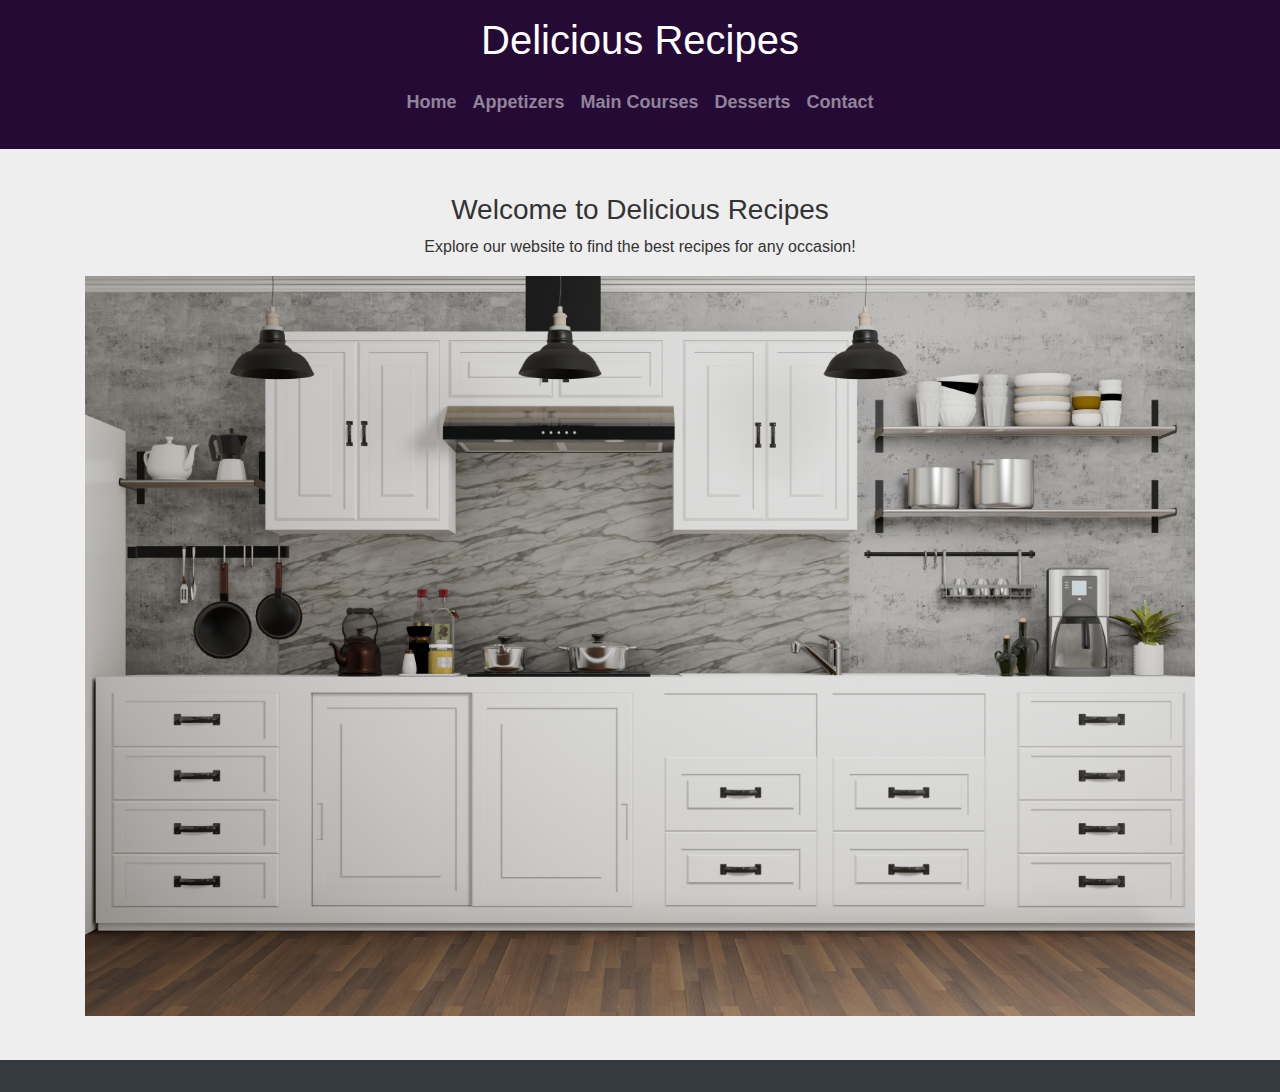
<file: index.html>
<!DOCTYPE html>
<html lang="en">
<head>
    <meta charset="UTF-8">
    <meta name="viewport" content="width=device-width, initial-scale=1.0">
    <title>Delicious Recipes</title>
    <link rel="stylesheet" href="https://stackpath.bootstrapcdn.com/bootstrap/4.5.2/css/bootstrap.min.css">
    <link rel="stylesheet" href="styles.css">
</head>
<body class="index">
    <header class="text-white text-center py-3" style="background-color: #240A34;">
        <h1>Delicious Recipes</h1>
        <nav class="navbar navbar-expand-lg navbar-dark" style="background-color: #240A34;">
            <div class="container">
                <div class="collapse navbar-collapse justify-content-center" id="navbarNav">
                    <ul class="navbar-nav">
                        <li class="nav-item"><a class="nav-link" href="index.html">Home</a></li>
                        <li class="nav-item"><a class="nav-link" href="appetizers.html">Appetizers</a></li>
                        <li class="nav-item"><a class="nav-link" href="main_courses.html">Main Courses</a></li>
                        <li class="nav-item"><a class="nav-link" href="desserts.html">Desserts</a></li>
                        <li class="nav-item"><a class="nav-link" href="contact.html">Contact</a></li>
                    </ul>
                </div>
            </div>
        </nav>
    </header>
    <main class="container my-4">
        <h3>Welcome to Delicious Recipes</h3>
        <p>Explore our website to find the best recipes for any occasion!</p>
        <img src="kitchen.jpg" alt="Kitchen" class="img-fluid">
    </main>
    <footer class="bg-dark text-white text-center py-3">
        
    </footer>
    <script src="https://code.jquery.com/jquery-3.5.1.slim.min.js"></script>
    <script src="https://cdn.jsdelivr.net/npm/bootstrap@4.5.2/dist/js/bootstrap.bundle.min.js"></script>
</body>
</html>
</file>
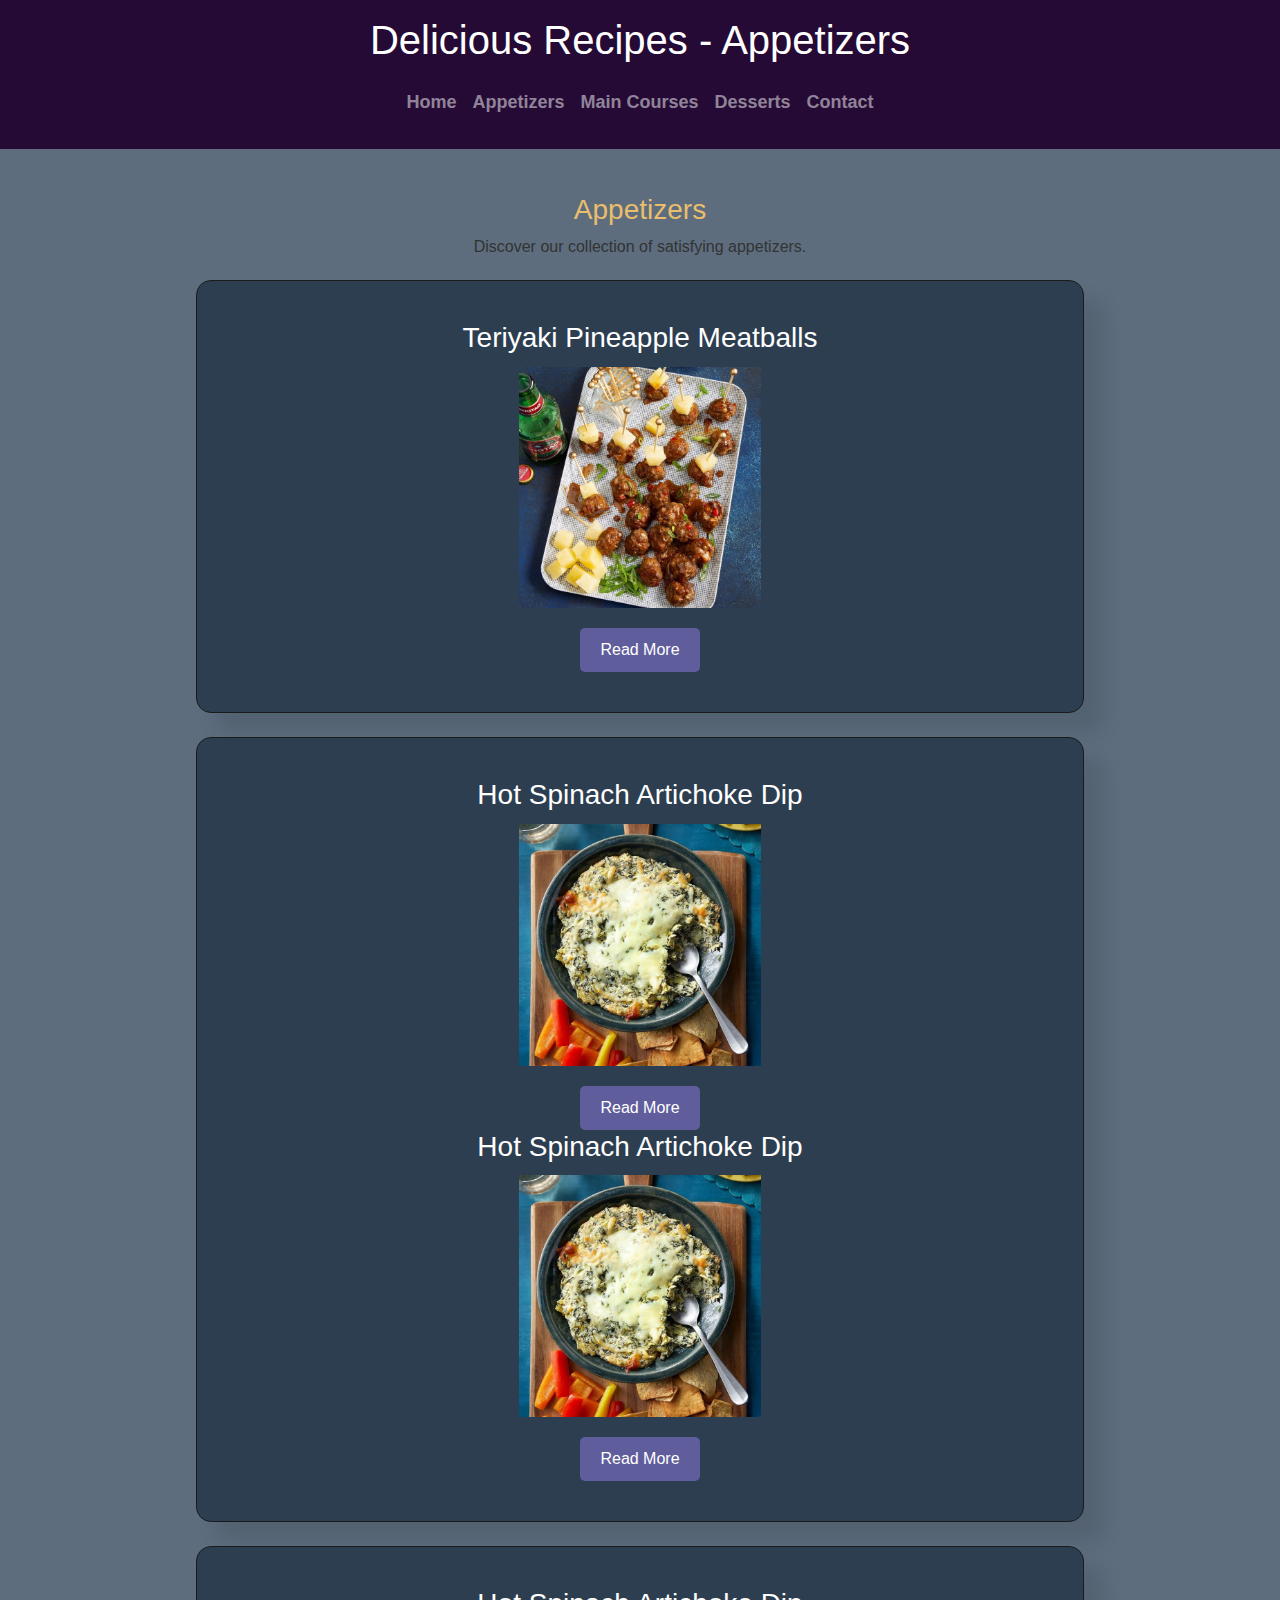
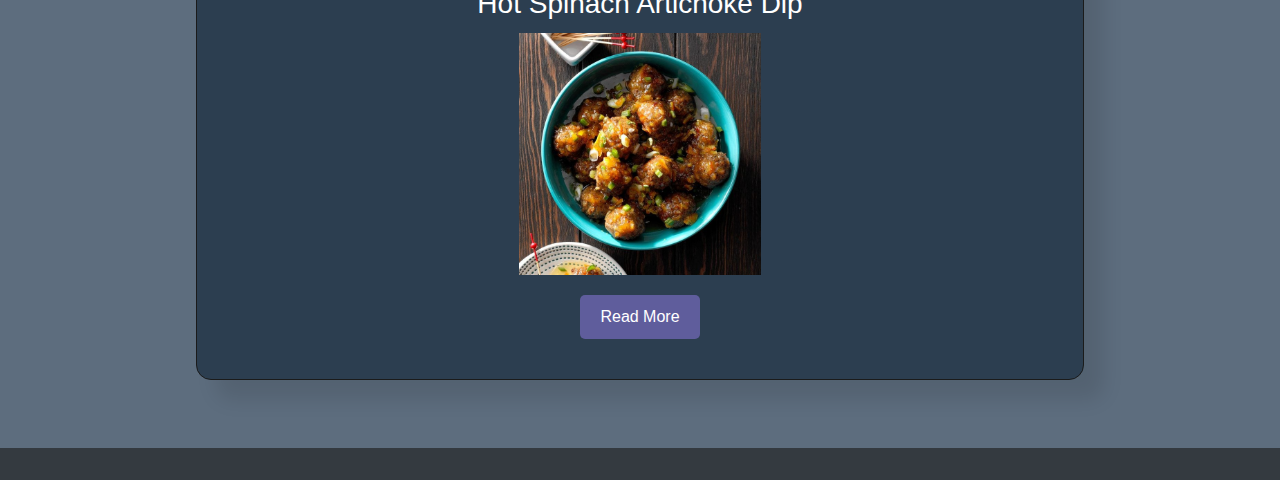
<file: appetizers.html>
<!DOCTYPE html>
<html lang="en">
<head>
    <meta charset="UTF-8">
    <meta name="viewport" content="width=device-width, initial-scale=1.0">
    <title>Appetizers - Delicious Recipes</title>
    <link rel="stylesheet" href="https://stackpath.bootstrapcdn.com/bootstrap/4.5.2/css/bootstrap.min.css">
    <link rel="stylesheet" href="styles.css">
</head>
<body>
    <header class="text-white text-center py-3" style="background-color: #240A34;">
        <h1>Delicious Recipes - Appetizers</h1>
        <nav class="navbar navbar-expand-lg navbar-dark" style="background-color: #240A34;">
            <div class="container-sm">
                <div class="collapse navbar-collapse justify-content-center" id="navbarNav">
                    <ul class="navbar-nav">
                        <li class="nav-item"><a class="nav-link" href="index.html">Home</a></li>
                        <li class="nav-item"><a class="nav-link" href="appetizers.html">Appetizers</a></li>
                        <li class="nav-item"><a class="nav-link" href="main_courses.html">Main Courses</a></li>
                        <li class="nav-item"><a class="nav-link" href="desserts.html">Desserts</a></li>
                        <li class="nav-item"><a class="nav-link" href="contact.html">Contact</a></li>
                    </ul>
                </div>
            </div>      
        </nav>
    </header>
    <main class="container-sm my-4">
        <h3 class="text-success" style="color: #EABE6C !important;">Appetizers</h3>
        <p>Discover our collection of satisfying appetizers.</p>
        <div class="recipe-card card mb-4">
            <div class="card-body">
                <h3 class="card-title">Teriyaki Pineapple Meatballs</h3>
                <div class="bg-image">
                    <img src="aptfood1.jpg" alt="chicken" class="hover-zoom img-fluid" style="width: 30%;">
                </div>
                <button class="btn btn-success dropdown-btn">Read More</button>
                <div class="dropdown-content">
                    <h3>Ingredients:</h3>
                    <ul>
                        <li>1 pound ground beef or pork</li>
                        <li>1/2 cup breadcrumbs</li>
                        <li>1/4 cup milk</li>
                        <li>1 egg</li>
                        <li>2 cloves garlic, minced</li>
                        <li>1 teaspoon grated ginger</li>
                        <li>Salt and pepper to taste</li>
                        <li>1 cup teriyaki sauce</li>
                        <li>1 cup pineapple chunks</li>
                        <li>2 tablespoons sesame seeds, for garnish</li>
                        <li>2 green onions, sliced, for garnish</li>
                    </ul>
                    <h3>Instructions:</h3>
                    <ol>
                        <li>Preheat the oven: Preheat your oven to 375°F (190°C).</li>
                        <li>Make the meatballs: In a large bowl, combine the ground beef or pork, breadcrumbs, milk, egg, minced garlic, grated ginger, salt, and pepper. Mix until well combined. Shape the mixture into meatballs, about 1 inch in diameter.</li>
                        <li>Cook the meatballs: Place the meatballs on a baking sheet lined with parchment paper. Bake in the preheated oven for 20-25 minutes, or until the meatballs are cooked through and browned.</li>
                        <li>Prepare the teriyaki sauce: In a saucepan, heat the teriyaki sauce over medium heat. Add the pineapple chunks and cook for 2-3 minutes, until heated through.</li>
                        <li>Combine meatballs and sauce: Once the meatballs are done, transfer them to a serving dish. Pour the teriyaki sauce and pineapple chunks over the meatballs.</li>
                        <li>Garnish and serve: Sprinkle sesame seeds and sliced green onions over the meatballs for garnish. Serve hot and enjoy your delicious Teriyaki Pineapple Meatballs!</li>
                    </ol>
                </div>
            </div>
        </div>
        <div class="recipe-card card mb-4">
            <div class="card-body">
                <h3 class="card-title">Hot Spinach Artichoke Dip</h3>
                <div class="bg-image">
                    <img src="aptfood2.jpg" alt="chicken" class="hover-zoom img-fluid" style="width: 30%;">
                </div>
                <button class="btn btn-success dropdown-btn">Read More</button>
                <div class="dropdown-content">
                    <h3>Ingredients:</h3>
                    <ul>
                        <li>1 (10-ounce) package frozen chopped spinach, thawed and drained</li>
                        <li>1 (14-ounce) can artichoke hearts, drained and chopped</li>
                        <li>1 cup grated Parmesan cheese</li>
                        <li>1 cup shredded mozzarella cheese</li>
                        <li>1/2 cup mayonnaise</li>
                        <li>1/2 cup sour cream</li>
                        <li>1 clove garlic, minced</li>
                        <li>1/4 teaspoon red pepper flakes (optional)</li>
                        <li>Salt and pepper to taste</li>
                    </ul>
                    <h3>Instructions:</h3>
                    <ol>
                        <li>Preheat the oven: Preheat your oven to 375°F (190°C).</li>
                        <li>Mix the ingredients: In a large mixing bowl, combine the chopped spinach, chopped artichoke hearts, grated Parmesan cheese, shredded mozzarella cheese, mayonnaise, sour cream, minced garlic, red pepper flakes (if using), salt, and pepper. Mix until well combined.</li>
                        <li>Transfer to baking dish: Transfer the mixture to a greased baking dish, spreading it out evenly.</li>
                        <li>Bake: Bake in the preheated oven for 25-30 minutes, or until the dip is hot and bubbly and the top is golden brown.</li>
                        <li>Serve: Remove the dip from the oven and let it cool for a few minutes before serving. Serve hot with tortilla chips, crackers, or sliced baguette.</li>
                    </ol>
                </div>
                <h3 class="card-title">Hot Spinach Artichoke Dip</h3>
                <div class="bg-image">
                    <img src="aptfood2.jpg" alt="chicken" class="hover-zoom img-fluid" style="width: 30%;">
                </div>
                <button class="btn btn-success dropdown-btn">Read More</button>
                <div class="dropdown-content">
                    <h3>Ingredients:</h3>
                    <ul>
                        <li>1 (10-ounce) package frozen chopped spinach, thawed and drained</li>
                        <li>1 (14-ounce) can artichoke hearts, drained and chopped</li>
                        <li>1 cup grated Parmesan cheese</li>
                        <li>1 cup shredded mozzarella cheese</li>
                        <li>1/2 cup mayonnaise</li>
                        <li>1/2 cup sour cream</li>
                        <li>1 clove garlic, minced</li>
                        <li>1/4 teaspoon red pepper flakes (optional)</li>
                        <li>Salt and pepper to taste</li>
                    </ul>
                    <h3>Instructions:</h3>
                    <ol>
                        <li>Preheat the oven: Preheat your oven to 375°F (190°C).</li>
                        <li>Mix the ingredients: In a large mixing bowl, combine the chopped spinach, chopped artichoke hearts, grated Parmesan cheese, shredded mozzarella cheese, mayonnaise, sour cream, minced garlic, red pepper flakes (if using), salt, and pepper. Mix until well combined.</li>
                        <li>Transfer to baking dish: Transfer the mixture to a greased baking dish, spreading it out evenly.</li>
                        <li>Bake: Bake in the preheated oven for 25-30 minutes, or until the dip is hot and bubbly and the top is golden brown.</li>
                        <li>Serve: Remove the dip from the oven and let it cool for a few minutes before serving. Serve hot with tortilla chips, crackers, or sliced baguette.</li>
                    </ol>
                </div>
            </div>
        </div>
        <div class="recipe-card card mb-4">
            <div class="card-body">
                <h3 class="card-title">Hot Spinach Artichoke Dip</h3>
                <div class="bg-image">
                    <img src="aptfood3.jpg" alt="chicken" class="hover-zoom img-fluid" style="width: 30%;">
                </div>
                <button class="btn btn-success dropdown-btn">Read More</button>
                <div class="dropdown-content">
                    <h3>Ingredients:</h3>
                    <ul>
                        <li>1 pound ground meat (beef, pork, chicken, or turkey)</li>
                        <li>1/2 cup breadcrumbs</li>
                        <li>1/4 cup finely chopped onion</li>
                        <li>1 clove garlic, minced</li>
                        <li>1 egg</li>
                        <li>Salt and pepper to taste</li>
                        <li>1 tablespoon olive oil</li>
                        <li>1/2 cup orange marmalade</li>
                        <li>2 tablespoons soy sauce</li>
                        <li>1 tablespoon rice vinegar</li>
                        <li>1 teaspoon grated ginger</li>
                        <li>1 teaspoon minced garlic</li>
                        <li>1/4 teaspoon red pepper flakes (optional)</li>
                        <li>Salt and pepper to taste</li>
                    </ul>
                    <h3>Instructions:</h3>
                    <ol>
                        <li> <h3>Preheat the Oven: Preheat your oven to 375°F (190°C).</h3></li>
                        <li> <h3>Make the Meatballs: </h3>
                            <ol>
                                <li>In a large bowl, combine the ground meat, breadcrumbs, chopped onion, minced garlic, egg, salt, and pepper.</li>
                                <li>Mix everything together until well combined.</li>
                                <li>Shape the mixture into meatballs, about 1 inch in diameter.</li>
                            </ol>
                        </li>
                        <li> <h3>Brown the Meatballs: </h3>
                            <ol>
                                <li>Heat the olive oil in a large skillet over medium heat.</li>
                                <li>Add the meatballs to the skillet in batches, and cook for about 2-3 minutes on each side, or until browned. They don't need to be fully cooked at this point.</li>
                            </ol>
                        </li>
                        <li> <h3>Make the Orange Glaze:</h3>
                            <ol>
                                <li>In a small saucepan, combine the orange marmalade, soy sauce, rice vinegar, grated ginger, minced garlic, and red pepper flakes (if using).</li>
                                <li>Cook over medium heat, stirring occasionally, until the marmalade is melted and the sauce is smooth.</li>
                            </ol>
                        </li>
                        <li> <h3>Coat the Meatballs:</h3>
                            <ol>
                                <li>Place the browned meatballs in a baking dish.</li>
                                <li>Pour the orange glaze over the meatballs, making sure they are evenly coated.</li>
                            </ol>
                        </li>
                        <li> <h3>Bake the Meatballs:</h3>
                            <ol>
                                <li>Transfer the baking dish to the preheated oven.</li>
                                <li>Bake for 15-20 minutes, or until the meatballs are cooked through and the glaze is bubbly and caramelized.</li>
                            </ol>
                        </li>
                        <li> <h3>Serve:</h3>
                            <ol>
                                <li>Once done, remove the meatballs from the oven.</li>
                                <li>Serve the orange-glazed meatballs hot, garnished with some chopped green onions or sesame seeds if desired.</li>
                                <li>They can be served as an appetizer with toothpicks or as a main dish with rice or noodles.</li>
                            </ol>
                        </li>
                    </ol>
                </div>
            </div>
        </div>
    </main>
    <footer class="bg-dark text-white text-center py-3">
    </footer>
    <script src="https://code.jquery.com/jquery-3.5.1.slim.min.js"></script>
    <script src="https://cdn.jsdelivr.net/npm/bootstrap@4.5.2/dist/js/bootstrap.bundle.min.js"></script>
    <script src="script.js"></script>
</body>
</html>
</file>
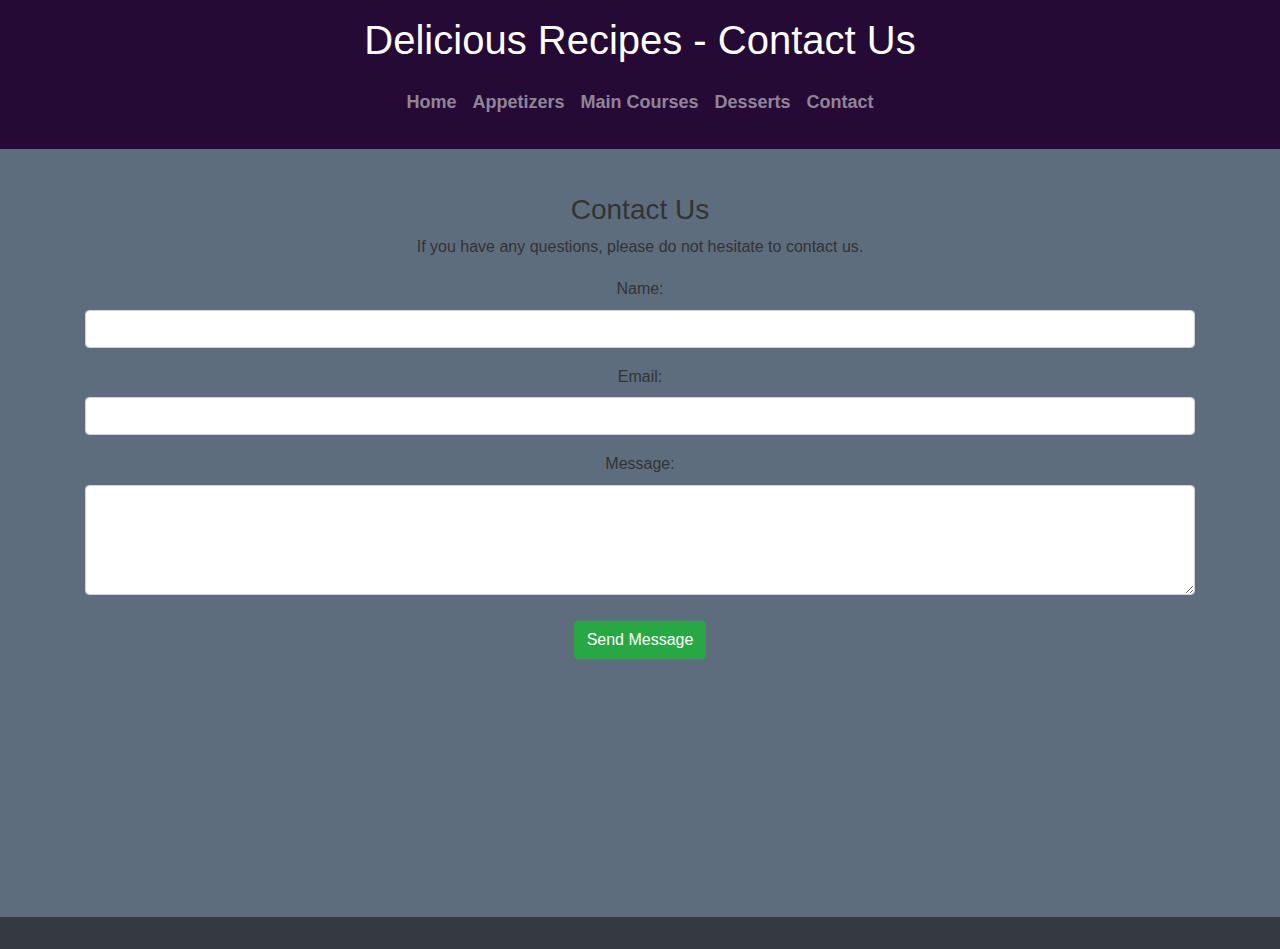
<file: contact.html>
<!DOCTYPE html>
<html lang="en">
<head>
    <meta charset="UTF-8">
    <meta name="viewport" content="width=device-width, initial-scale=1.0">
    <title>Contact Us - Delicious Recipes</title>
    <link rel="stylesheet" href="https://stackpath.bootstrapcdn.com/bootstrap/4.5.2/css/bootstrap.min.css">
    <link rel="stylesheet" href="styles.css">

</head>
<body>
    <header class="text-white text-center py-3" style="background-color: #240A34;">
        <h1>Delicious Recipes - Contact Us</h1>
        <nav class="navbar navbar-expand-lg navbar-dark" style="background-color: #240A34;">
            <div class="container">
                <div class="collapse navbar-collapse justify-content-center" id="navbarNav">
                    <ul class="navbar-nav">
                        <li class="nav-item"><a class="nav-link" href="index.html">Home</a></li>
                        <li class="nav-item"><a class="nav-link" href="appetizers.html">Appetizers</a></li>
                        <li class="nav-item"><a class="nav-link" href="main_courses.html">Main Courses</a></li>
                        <li class="nav-item"><a class="nav-link" href="desserts.html">Desserts</a></li>
                        <li class="nav-item"><a class="nav-link" href="contact.html">Contact</a></li>
                    </ul>
                </div>
            </div>
        </nav>
    </header>
    <main class="container my-4">
        <h3>Contact Us</h3>
        <p>If you have any questions, please do not hesitate to contact us.</p>
        <form>
            <div class="form-group">
                <label for="name">Name:</label>
                <input type="text" class="form-control" id="name" name="name">
            </div>
            <div class="form-group">
                <label for="email">Email:</label>
                <input type="email" class="form-control" id="email" name="email">
            </div>
            <div class="form-group">
                <label for="message">Message:</label>
                <textarea class="form-control" id="message" name="message" rows="4"></textarea>
            </div>
            <button type="submit" class="btn btn-success">Send Message</button>
        </form>
    </main>
    <footer class="bg-dark text-white text-center py-3">
    </footer>
    <script src="https://code.jquery.com/jquery-3.5.1.slim.min.js"></script>
    <script src="https://cdn.jsdelivr.net/npm/bootstrap@4.5.2/dist/js/bootstrap.bundle.min.js"></script>
</body>
</html>
</file>
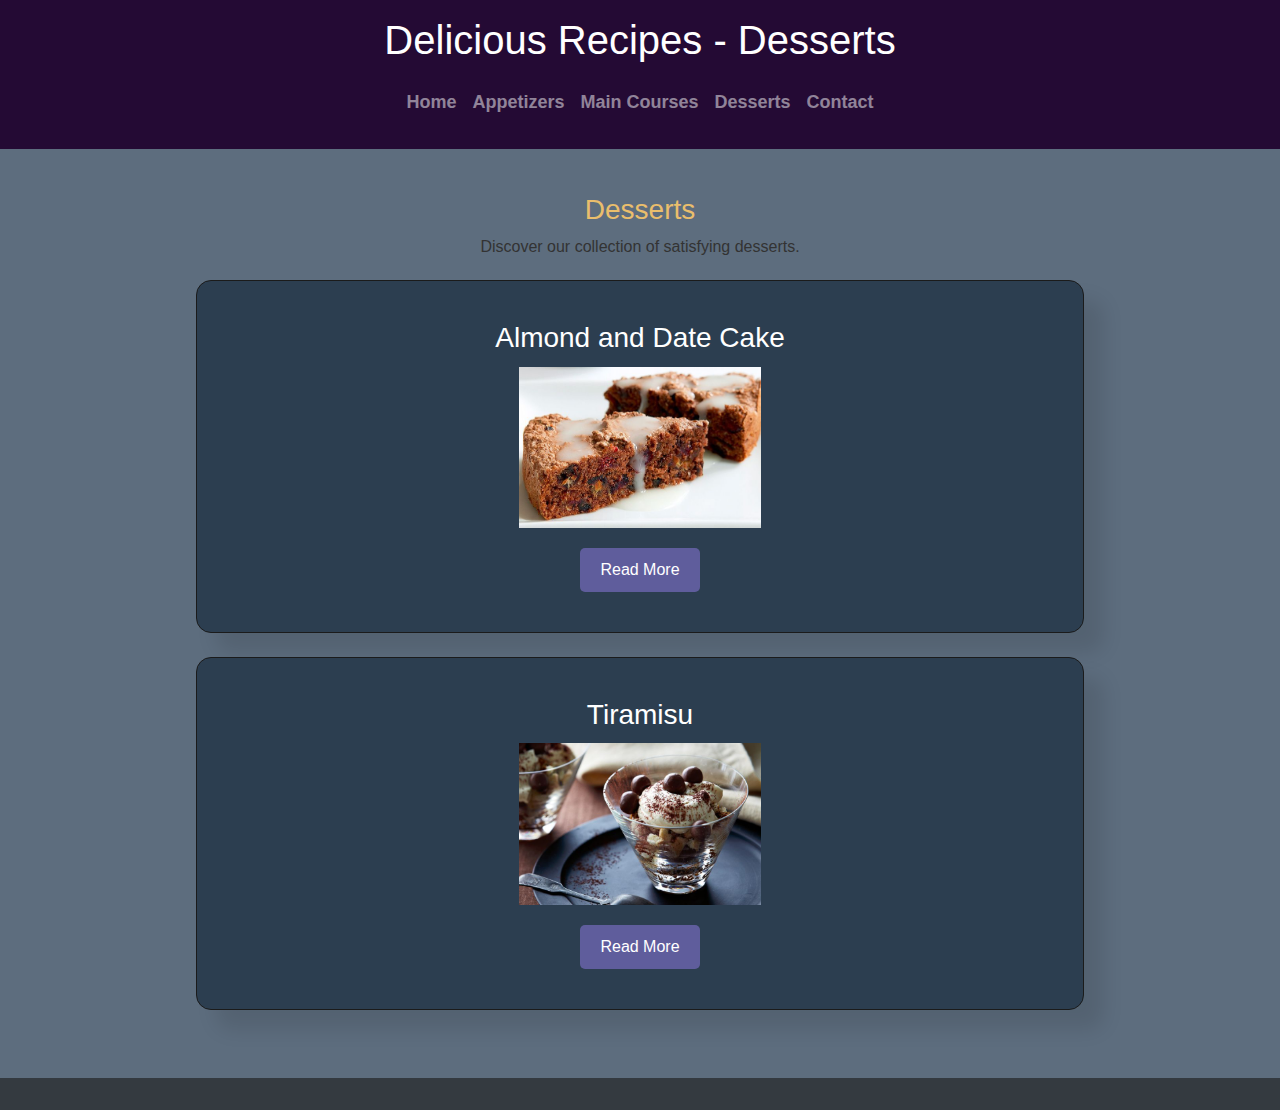
<file: desserts.html>
<!DOCTYPE html>
<html lang="en">
<head>
    <meta charset="UTF-8">
    <meta name="viewport" content="width=device-width, initial-scale=1.0">
    <title>Desserts - Delicious Recipes</title>
    <link rel="stylesheet" href="https://stackpath.bootstrapcdn.com/bootstrap/4.5.2/css/bootstrap.min.css">
    <link rel="stylesheet" href="styles.css">
</head>
<body>
    <header class="text-white text-center py-3" style="background-color: #240A34;">
        <h1>Delicious Recipes - Desserts</h1>
        <nav class="navbar navbar-expand-lg navbar-dark" style="background-color: #240A34;">
            <div class="container">
                <div class="collapse navbar-collapse justify-content-center" id="navbarNav">
                    <ul class="navbar-nav">
                        <li class="nav-item"><a class="nav-link" href="index.html">Home</a></li>
                        <li class="nav-item"><a class="nav-link" href="appetizers.html">Appetizers</a></li>
                        <li class="nav-item"><a class="nav-link" href="main_courses.html">Main Courses</a></li>
                        <li class="nav-item"><a class="nav-link" href="desserts.html">Desserts</a></li>
                        <li class="nav-item"><a class="nav-link" href="contact.html">Contact</a></li>
                    </ul>
                </div>
            </div>
        </nav>
    </header>
    <main class="container my-4">
        <h3 class="text-success" style="color: #EABE6C !important;">Desserts</h3>
        <p>Discover our collection of satisfying desserts.</p>
        <div class="recipe-card card mb-4">
            <div class="card-body">
                <h3 class="card-title">Almond and Date Cake</h3>
                <div class="bg-image">
                    <img src="des2.jpeg" class="hover-zoom img-fluid" style="width: 30%;">
                </div>
                <button class="btn btn-success dropdown-btn">Read More</button>
                <div class="dropdown-content">
                    <h3>Ingredients:</h3>
                    <ul>
                        <li>1 cup dates, pitted and chopped</li>
                        <li>1 cup boiling water</li>
                        <li>1 teaspoon baking soda</li>
                        <li>1/2 cup unsalted butter, softened</li>
                        <li>3/4 cup granulated sugar</li>
                        <li>2 eggs</li>
                        <li>1 teaspoon vanilla extract</li>
                        <li>1 1/2 cups all-purpose flour</li>
                        <li>1 teaspoon baking powder</li>
                        <li>1/2 teaspoon salt</li>
                        <li>1 cup almond meal</li>
                        <li>1/2 cup sliced almonds, for topping (optional)</li>
                    </ul>
                    <h3>Instructions:</h3>
                    <ol>
                        <li>Preheat the Oven: Preheat your oven to 350°F (175°C). Grease and flour a 9x5 inch loaf pan.</li>
                        <li>
                            <h3> Prepare Dates:</h3>
                            <ol>
                                <li>In a small bowl, combine chopped dates and baking soda. Pour boiling water over the dates and let stand for 5-10 minutes.</li>
                            </ol>
                        </li>
                        <li>
                            <h3>Cream Butter and Sugar:</h3>
                            <ol>
                                <li>In a large mixing bowl, cream together the softened butter and granulated sugar until light and fluffy.</li>
                                <li>Add eggs, one at a time, beating well after each addition. Stir in vanilla extract.</li>
                            </ol>
                        </li>
                        <li>
                            <h3>Mix Dry Ingredients:</h3>
                            <ol>
                                <li>In a separate bowl, sift together flour, baking powder, and salt. Stir in almond meal.</li>
                            </ol>
                        </li>
                        <li>
                            <h3>Combine Batter: </h3>
                            <ol>
                                <li>Add the dry ingredients to the creamed mixture alternately with the date mixture, beginning and ending with the dry ingredients. Mix until just combined.</li>
                            </ol>
                        </li>
                        <li>
                            <h3>Bake the Cake: </h3>
                            <ol>
                                <li>Pour the batter into the prepared loaf pan. Sprinkle sliced almonds over the top, if using.</li>
                                <li>Bake in preheated oven for 50-60 minutes, or until a toothpick inserted into the center comes out clean.</li>
                            </ol>
                        </li>
                        <li>
                            <h3>Cool and Serve:</h3>
                            <ol>
                                <li>Allow the cake to cool in the pan for 10 minutes before transferring to a wire rack to cool completely.</li>
                                <li>Slice and serve the almond and date cake as desired. Enjoy!</li>
                            </ol>
                        </li>
                    </ol>
                </div>
            </div>
        </div>
        <div class="recipe-card card mb-4">
            <div class="card-body">
                <h3 class="card-title">Tiramisu</h3>
                <div class="bg-image">
                    <img src="des1.jpeg" class="hover-zoom img-fluid" style="width: 30%;">
                </div>
                <button class="btn btn-success dropdown-btn">Read More</button>
                <div class="dropdown-content">
                    <h3>Ingredients:</h3>
                    <ul>
                        <li>1 cup heavy cream</li>
                        <li>1 cup mascarpone cheese</li>
                        <li>1/4 cup powdered sugar</li>
                        <li>1 teaspoon vanilla extract</li>
                        <li>1 cup brewed coffee, cooled</li>
                        <li>2 tablespoons coffee liqueur (optional)</li>
                        <li>1 package ladyfinger cookies</li>
                        <li>1 cup Maltesers (or other malted milk balls), crushed</li>
                        <li>1 tablespoon cocoa powder, for dusting</li>
                    </ul>
                    <h3>Instructions:</h3>
                    <ol>
                        <li>In a large mixing bowl, whip the heavy cream until stiff peaks form.</li>
                        <li>In another bowl, combine the mascarpone cheese, powdered sugar, and vanilla extract. Mix until smooth.</li>
                        <li>Gently fold the whipped cream into the mascarpone mixture until well combined.</li>
                        <li>In a shallow dish, combine the brewed coffee and coffee liqueur (if using).</li>
                        <li>Quickly dip each ladyfinger into the coffee mixture, ensuring they are soaked but not soggy.</li>
                        <li>Arrange a layer of soaked ladyfingers in the bottom of a serving dish.</li>
                        <li>Spread half of the mascarpone mixture over the ladyfingers.</li>
                        <li>Sprinkle half of the crushed Maltesers over the mascarpone layer.</li>
                        <li>Repeat the layers with remaining ladyfingers, mascarpone mixture, and crushed Maltesers.</li>
                        <li>Using a fine sieve, dust the top of the tiramisu with cocoa powder.</li>
                        <li>Refrigerate the tiramisu for at least 4 hours, or overnight, to allow the flavors to meld and the dessert to set.</li>
                        <li>Slice and serve chilled. Enjoy your delicious Maltesers tiramisu!</li>
                    </ol>
                </div>
            </div>
        </div>
    </main>
    <footer class="bg-dark text-white text-center py-3">
    </footer>
    <script src="https://code.jquery.com/jquery-3.5.1.slim.min.js"></script>
    <script src="https://cdn.jsdelivr.net/npm/bootstrap@4.5.2/dist/js/bootstrap.bundle.min.js"></script>
    <script src="script.js"></script>
</body>
</html>
</file>
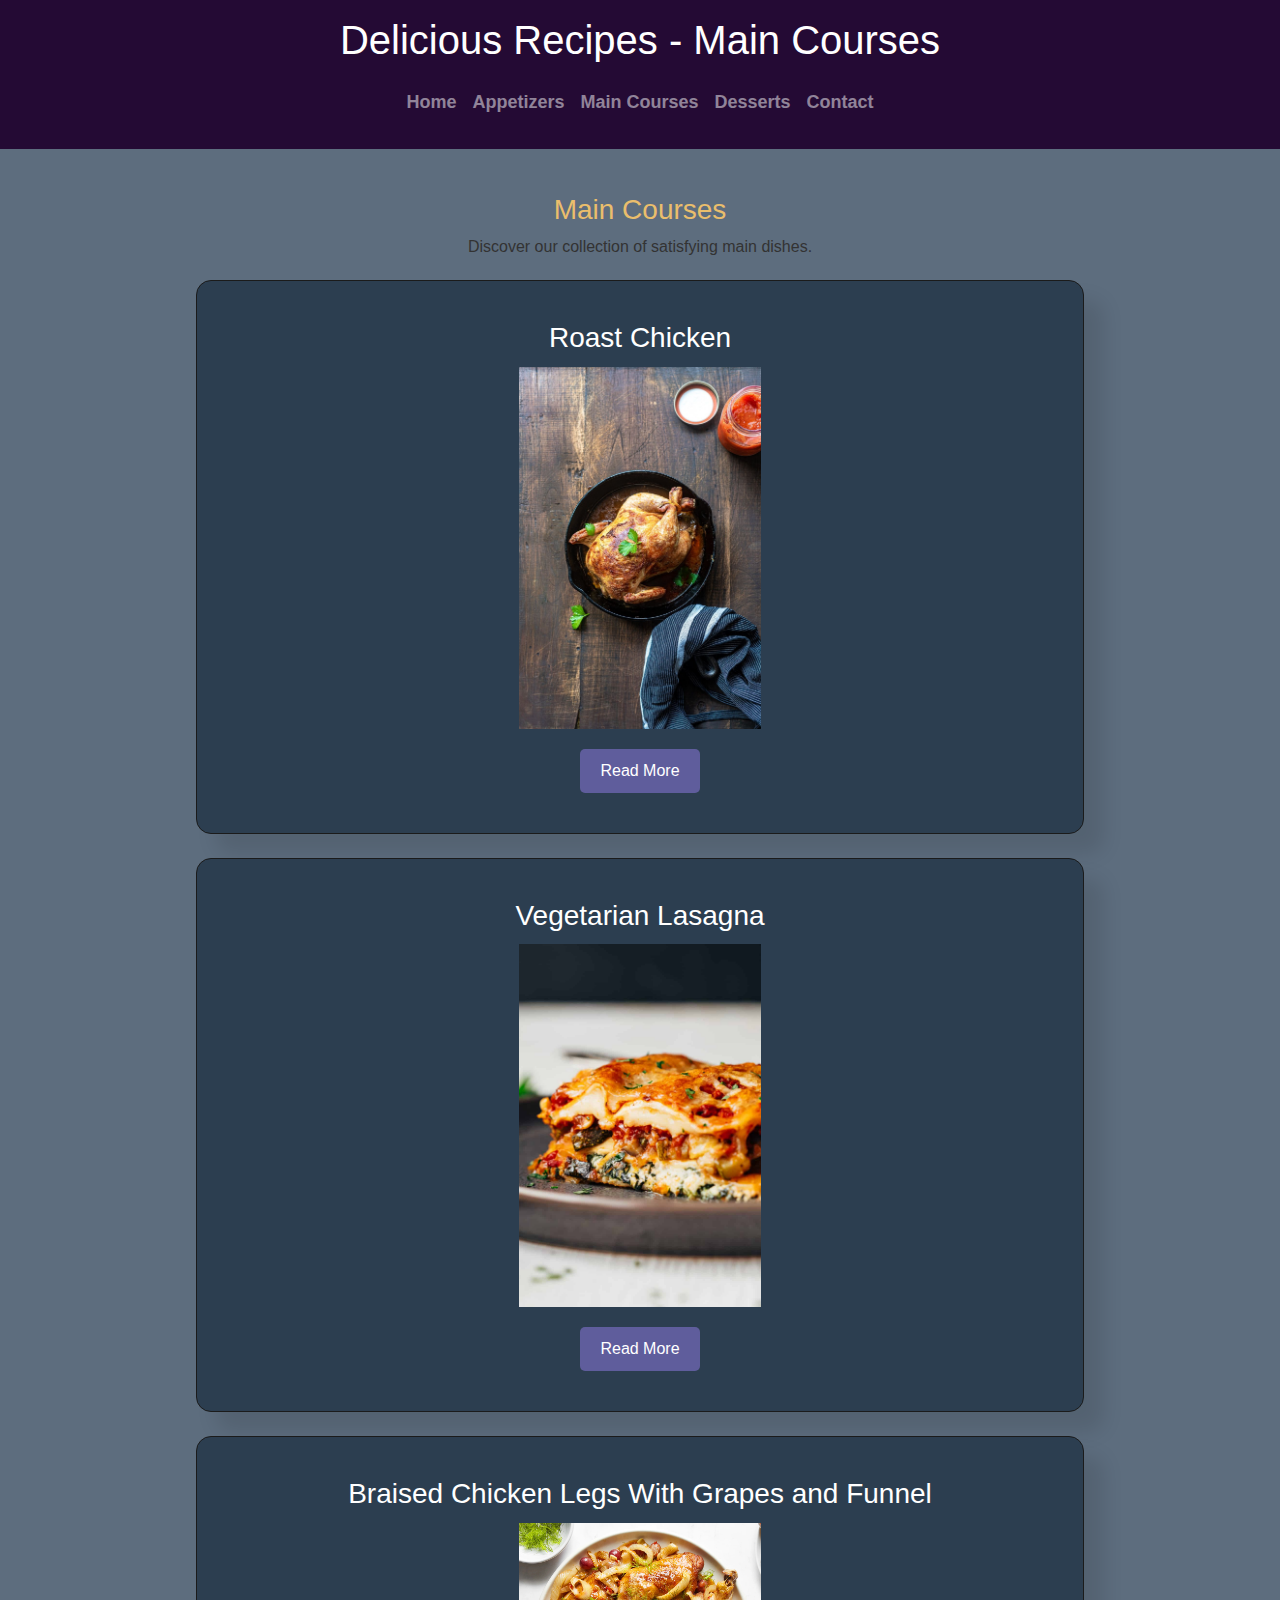
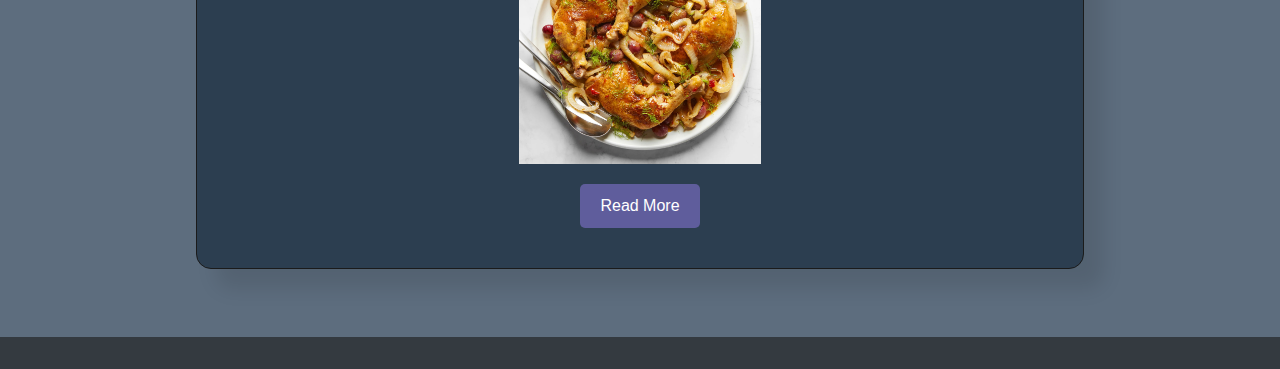
<file: main_courses.html>
<!DOCTYPE html>
<html lang="en">
<head>
    <meta charset="UTF-8">
    <meta name="viewport" content="width=device-width, initial-scale=1.0">
    <title>Main Courses - Delicious Recipes</title>
    <link rel="stylesheet" href="https://stackpath.bootstrapcdn.com/bootstrap/4.5.2/css/bootstrap.min.css">
    <link rel="stylesheet" href="styles.css">
</head>
<body>
    <header class="text-white text-center py-3" style="background-color: #240A34;">
        <h1>Delicious Recipes - Main Courses</h1>
        <nav class="navbar navbar-expand-lg navbar-dark" style="background-color: #240A34;">
            <div class="container-sm">
                <div class="collapse navbar-collapse justify-content-center" id="navbarNav">
                    <ul class="navbar-nav">
                        <li class="nav-item"><a class="nav-link" href="index.html">Home</a></li>
                        <li class="nav-item"><a class="nav-link" href="appetizers.html">Appetizers</a></li>
                        <li class="nav-item"><a class="nav-link" href="main_courses.html">Main Courses</a></li>
                        <li class="nav-item"><a class="nav-link" href="desserts.html">Desserts</a></li>
                        <li class="nav-item"><a class="nav-link" href="contact.html">Contact</a></li>
                    </ul>
                </div>
            </div>
        </nav>
    </header>
    <main class="container-sm my-4">
        <h3 class="text-success" style="color: #EABE6C !important;">Main Courses</h3>


        <p>Discover our collection of satisfying main dishes.</p>
        <div class="recipe-card card mb-4">
            <div class="card-body">
                <h3 class="card-title">Roast Chicken</h3>
                <div class="bg-image">
                    <img src="chicken.jpg" alt="chicken" class="hover-zoom img-fluid" style="width: 30%;">
                </div>
                <button class="btn btn-success dropdown-btn">Read More</button>
                <div class="dropdown-content">
                    <h3>Ingredients:</h3>
                    <ul>
                        <li>1 whole chicken (about 4-5 pounds)</li>
                        <li>2 tablespoons olive oil</li>
                        <li>1 tablespoon melted butter</li>
                        <li>2 cloves garlic, minced</li>
                        <li>1 teaspoon dried thyme</li>
                        <li>1 teaspoon dried rosemary</li>
                        <li>1 teaspoon dried sage</li>
                        <li>Salt and pepper to taste</li>
                    </ul>
                    <h3>Instructions:</h3>
                    <ol>
                        <li>Preheat the oven: Preheat your oven to 425°F (220°C).</li>
                        <li>Prepare the chicken: Remove any giblets from the chicken cavity and pat the chicken dry with paper towels. Place the chicken on a rack in a roasting pan.</li>
                        <li>Mix the seasoning: In a small bowl, mix together the olive oil, melted butter, minced garlic, dried thyme, dried rosemary, dried sage, salt, and pepper.</li>
                        <li>Season the chicken: Rub the seasoning mixture all over the outside of the chicken, making sure to coat it evenly.</li>
                        <li>Roast the chicken: Place the roasting pan in the preheated oven and roast the chicken for about 1 hour to 1 hour 15 minutes, or until the internal temperature reaches 165°F (75°C) and the juices run clear. Baste the chicken with the pan juices halfway through cooking.</li>
                        <li>Rest and serve: Once the chicken is done, remove it from the oven and let it rest for about 10 minutes before carving. Serve the roast chicken with your favorite side dishes and enjoy!</li>
                    </ol>
                </div>
            </div>
        </div>
        <div class="recipe-card card mb-4">
            <div class="card-body">
                <h3 class="card-title">Vegetarian Lasagna</h3>
                <div class="bg-image">
                    <img src="food2.jpg" alt="chicken" class="hover-zoom img-fluid" style="width: 30%;">
                </div>
                <button class="btn btn-success dropdown-btn">Read More</button>
                <div class="dropdown-content">
                    <h3>Ingredients:</h3>
                    <ul>
                        <li>9 lasagna noodles</li>
                        <li>2 cups marinara sauce</li>
                        <li>1 cup ricotta cheese</li>
                        <li>1 cup shredded mozzarella cheese</li>
                        <li>1 cup grated Parmesan cheese</li>
                        <li>1 tablespoon olive oil</li>
                        <li>1 small onion, chopped</li>
                        <li>2 cloves garlic, minced</li>
                        <li>1 bell pepper, diced</li>
                        <li>1 zucchini, diced</li>
                        <li>1 cup sliced mushrooms</li>
                        <li>1 teaspoon dried oregano</li>
                        <li>1 teaspoon dried basil</li>
                        <li>Salt and pepper to taste</li>
                    </ul>
                    <h3>Instructions:</h3>
                    <ol>
                        <li>Preheat the oven: Preheat your oven to 375°F (190°C).</li>
                        <li>Cook the lasagna noodles: Cook the lasagna noodles according to the package instructions until al dente. Drain and set aside.</li>
                        <li>Prepare the vegetables: In a large skillet, heat olive oil over medium heat. Add the chopped onion, minced garlic, diced bell pepper, diced zucchini, and sliced mushrooms. Cook until the vegetables are softened, about 5-7 minutes.</li>
                        <li>Season the vegetables: Season the cooked vegetables with dried oregano, dried basil, salt, and pepper. Stir to combine.</li>
                        <li>Assemble the lasagna: Spread a thin layer of marinara sauce in the bottom of a 9x13-inch baking dish. Place 3 lasagna noodles on top. Spread half of the ricotta cheese over the noodles, followed by half of the cooked vegetables. Sprinkle with a third of the mozzarella cheese and a third of the Parmesan cheese. Repeat the layers with the remaining ingredients, ending with a layer of marinara sauce and the remaining cheeses on top.</li>
                        <li>Bake the lasagna: Cover the baking dish with foil and bake in the preheated oven for 25-30 minutes. Then, remove the foil and bake for an additional 10-15 minutes, or until the cheese is melted and bubbly.</li>
                        <li>Cool and serve: Remove the lasagna from the oven and let it cool for a few minutes before slicing and serving. Enjoy your delicious vegetarian lasagna!</li>
                    </ol>
                </div>
            </div>
        </div>
        <div class="recipe-card card mb-4">
            <div class="card-body">
                <h3 class="card-title">Braised Chicken Legs With Grapes and Funnel</h3>
                <div class="bg-image">
                    <img src="food3.jpg" alt="chicken" class="hover-zoom img-fluid" style="width: 30%;">
                </div>
                <button class="btn btn-success dropdown-btn">Read More</button>
                <div class="dropdown-content">
                    <h3>Ingredients:</h3>
                    <ul>
                        <li>4 chicken legs</li>
                        <li>1 tablespoon olive oil</li>
                        <li>Salt and pepper to taste</li>
                        <li>1 fennel bulb, thinly sliced</li>
                        <li>1 cup seedless grapes, halved</li>
                        <li>2 cloves garlic, minced</li>
                        <li>1 cup chicken broth</li>
                        <li>1/2 cup white wine (optional)</li>
                        <li>1 tablespoon fresh thyme leaves</li>
                        <li>1 tablespoon honey</li>
                        <li>Zest of 1 lemon</li>
                        <li>Juice of 1/2 lemon</li>
                    </ul>
                    <h3>Instructions:</h3>
                    <ol>
                        <li>Preheat the oven: Preheat your oven to 375°F (190°C).</li>
                        <li>Season the chicken: Season the chicken legs generously with salt and pepper.</li>
                        <li>Sear the chicken: Heat olive oil in a large oven-safe skillet over medium-high heat. Add the chicken legs to the skillet and sear until golden brown on both sides, about 4-5 minutes per side. Remove the chicken legs from the skillet and set them aside.</li>
                        <li>Cook the fennel and garlic: In the same skillet, add the sliced fennel and cook for 3-4 minutes until it starts to soften. Add the minced garlic and cook for another minute until fragrant.</li>
                        <li>Add the grapes and deglaze: Add the halved grapes to the skillet with the fennel and garlic. Stir everything together, scraping up any browned bits from the bottom of the skillet. If using, pour in the white wine to deglaze the pan, stirring and allowing it to reduce slightly.</li>
                        <li>Combine the ingredients: Return the chicken legs to the skillet, nestling them amongst the fennel and grapes. Pour in the chicken broth, add the fresh thyme leaves, honey, lemon zest, and lemon juice. Stir gently to combine.</li>
                        <li>Braise in the oven: Transfer the skillet to the preheated oven and bake uncovered for 30-35 minutes, or until the chicken is cooked through and the juices run clear. The internal temperature of the chicken should reach 165°F (75°C).</li>
                        <li>Serve: Once the chicken is done, remove the skillet from the oven. Let it cool for a few minutes before serving. You can garnish with additional thyme leaves and lemon zest if desired.</li>
                        <li>Enjoy: Serve the braised chicken legs with grapes and fennel alongside your favorite side dishes like rice, mashed potatoes, or a simple green salad. Enjoy your delicious meal!</li>
                    </ol>
                </div>
            </div>
        </div>
    </main>
    <footer class="bg-dark text-white text-center py-3">
    </footer>
    <script src="https://code.jquery.com/jquery-3.5.1.slim.min.js"></script>
    <script src="https://cdn.jsdelivr.net/npm/bootstrap@4.5.2/dist/js/bootstrap.bundle.min.js"></script>
    <script src="script.js"></script>
</body>
</html>
</file>
<file: styles.css>
body {
    font-family: 'Arial', sans-serif;
    margin: 0;
    background: #5D6D7E;
    color: #333;
    line-height: 1.6;
}

body.index {
    background-color: #EEEEEE;
}
.text-success {
    color: #EABE6C; 
}

header {
    background-color: #240A34; 
    color: white;
    padding: 20px 0;
    text-align: center;
}

.navbar {
    background-color: #240A34; 
}

.navbar-nav .nav-link {
    color: white;
    font-weight: bold;
    font-size: 18px;
}

.navbar-nav .nav-link:hover,
.navbar-nav .nav-link.active {
    color: #333;
    background: #240A34;
    padding: 5px 10px;
    border-radius: 5px;
}

.form-group label {
    text-align: left;
}

main {
    padding: 20px;
    text-align: center;
    min-height: 80vh;
}

.recipe-card {
    background: #2C3E50;
    color: white; 
    border: 1px solid #1b1b1b;
    padding: 20px;
    margin-top: 20px;
    width: 80%;
    margin-left: auto;
    margin-right: auto;
    box-shadow: 20px 20px 20px rgba(0, 0, 0, 0.1);
    position: relative;
    border-radius: 15px; 
}

.recipe-card h3 {
    color: #ffffff;
}

.recipe-card p {
    font-size: 16px;
    color: #666;
}

.recipe-card img {
    display: block;
    margin-bottom: 10px;
    margin-left: auto;
    margin-right: auto;
    width: 20%;
    height: auto;
}

button, .dropdown-btn {
    background-color: #5F5D9C;
    color: white;
    border: none;
    padding: 10px 20px;
    margin-top: 10px;
    border-radius: 5px;
    cursor: pointer;
    font-size: 16px;
    transition: background-color 0.30s ease, transform 0.3s ease;
}

button:hover, .dropdown-btn:hover {
    background-color: #374b38;
    transform: scale(1.05);
    transition: transform 0.3s ease;
}

.dropdown-content {
    margin-left: 100px;
    margin-right: 100px;
    margin-top: 20px;
    display: none;
    background-color: #5D6D7E;
    border: 1px solid #ddd;
    padding: 100px;
    text-align: left;
    transition: opacity 0.3s ease-out, transform 0.3s ease-out;
    transform-origin: top;
    box-shadow: 0 0 10px rgba(0, 0, 0, 0.1);
    position: relative;
    border-radius: 15px; 
}

.dropdown-btn.active + .dropdown-content {
    display: block;
    transition: opacity 0.3s ease-out, transform 0.3s ease-out;
}

footer {
    text-align: center;
    padding: 20px 10px;
    background-color: #333;
    color: white;
    position: relative;
    bottom: 0;
    width: 100%;
}

@media (max-width: 768px) {
    .navbar-nav .nav-item {
        display: block;
        text-align: center;
        margin-top: 10px;
    }

    .recipe-card {
        width: 90%;
    }
}

.bg-image {
    overflow: hidden; 
}

.hover-zoom {
    transition: transform 0.5s ease; 
}

.bg-image:hover .hover-zoom {
    transform: scale(1.2); 
}
</file>
